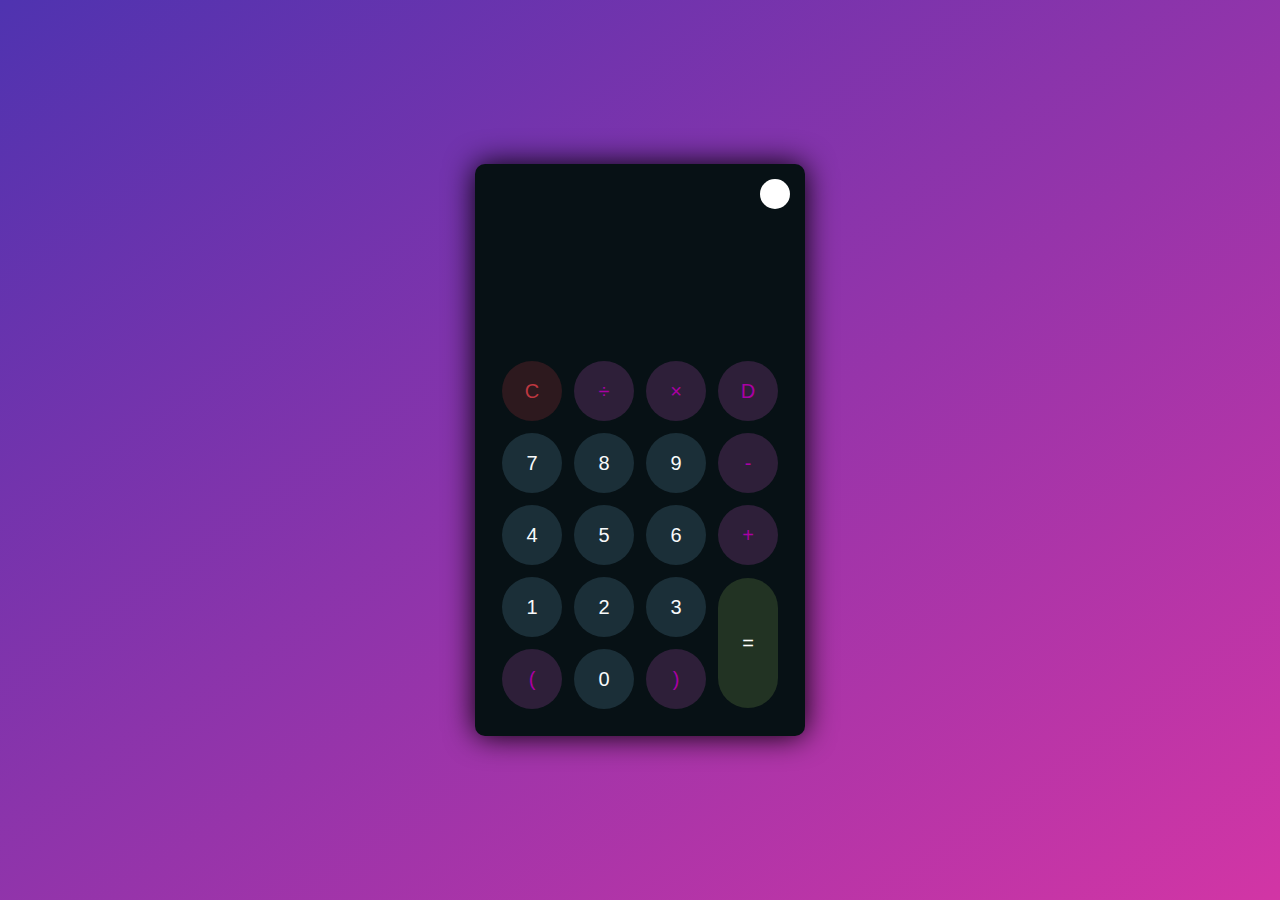
<file: index.html>
<!DOCTYPE html>
<html lang="en">
<head>
    <meta charset="UTF-8">
    <meta http-equiv="X-UA-Compatible" content="IE=edge">
    <meta name="viewport" content="width=device-width, initial-scale=1.0">
    <link rel="stylesheet" href="style.css">
    <title>calculator</title>
</head>
<body>
    <div class="container">
        <div class="calculator dark">
            <div class="theme-toggler active">
                <i class="toggler-icon"></i>
            </div>
            <div class="display-screen">
                <div id="display"></div>
            </div>
            <div class="buttons">
                <table>
                    <tr>
                        <td><button class="btn-operator" id="clear">C</button></td>
                        <td><button class="btn-operator" id="/">&divide;</button></td>
                        <td><button class="btn-operator" id="*">&times;</button></td>
                        <td><button class="btn-operator" id="backspace">D</button></td>
                    </tr>
                    <tr>
                        <td><button class="btn-number" id="7">7</button></td>
                        <td><button class="btn-number" id="8">8</button></td>
                        <td><button class="btn-number" id="9">9</button></td>
                        <td><button class="btn-operator" id="-">-</button></td>
                    </tr>
                    <tr>
                        <td><button class="btn-number" id="4">4</button></td>
                        <td><button class="btn-number" id="5">5</button></td>
                        <td><button class="btn-number" id="6">6</button></td>
                        <td><button class="btn-operator" id="+">+</button></td>
                    </tr>
                    <tr>
                        <td><button class="btn-number" id="1">1</button></td>
                        <td><button class="btn-number" id="2">2</button></td>
                        <td><button class="btn-number" id="3">3</button></td>
                        <td rowspan="2"><button class="btn-equal" id="equal">=</button></td>
                    </tr>
                    <tr>
                        <td><button class="btn-operator" id="(">(</button></td>
                        <td><button class="btn-number" id="0">0</button></td>
                        <td><button class="btn-operator" id=")">)</button></td>
                    </tr>
                </table>
            </div>
        </div>
    </div>
    <script src="script.JS"></script>
</body>
</html>
</file>
<file: style.css>
* {
    padding: 0;
    margin: 0;
    box-sizing: border-box;
    outline: 0;
    transition: all 0.5s ease;
}

body {
    font-family: sans-serif;
}

a {
    text-decoration: none;
    color: #fff;
}

body {
    background-image: linear-gradient( to bottom right, rgba(79,51,176,1.0),rgba(210,53,165));
}

.container {
    height: 100vh;
    width: 100vw;
    display: grid;
    place-items: center;
}

.calculator {
    position: relative;
    height: auto;
    width: auto;
    padding: 20px;
    border-radius: 10px;
    box-shadow: 0 0 30px #000;
}

.theme-toggler {
    position: absolute;
    top: 30px;
    right: 30px;
    color: #fff;
    cursor: pointer;
    z-index: 1;
}

.theme-toggler.active {
    color: #333;
}

.theme-toggler.active::before {
    background-color: #fff;
}

.theme-toggler::before {
    content: '';
    height: 30px;
    width: 30px;
    position: absolute;
    top: 50%;
    transform: translate(-50%, -50%);
    border-radius: 50%;
    background-color: #333;
    z-index: -1;
}

#display {
    margin: 0 10px;
    height: 150px;
    width: auto;
    max-width: 270px;
    display: flex;
    align-items: flex-end;
    justify-content: flex-end;
    font-size: 30px;
    margin-bottom: 20px;
    overflow-x: scroll;
  }

#display::-webkit-scrollbar {
    display: block;
    height: 3px;
}

button {
    height: 60px;
    width: 60px;
    border: 0;
    border-radius: 30px;
    margin: 5px;
    font-size: 20px;
    cursor: pointer;
    transition: all 200ms ease;
}

button:hover {
    transform: scale(1.1);
}

button#equal {
    height: 130px;
}

/* light theme */

.calculator {
    background-color: #fff;
}

.calculator #display {
    color: #0a1e23;
}

.calculator button#clear {
    background-color: #ffd5d8;
    color: #fc4552;
}

.calculator button.btn-number {
    background-color: #c3eaff;
    color: #000000;
}

.calculator button.btn-operator {
    background-color: #ffd0fb;
    color: #f967f3;
  }
  
  .calculator button.btn-equal {
    background-color: #adf9e7;
    color: #000;
  }

  /* dark theme */

  .calculator.dark {
    background-color: #071115;
  }

  .calculator.dark #display {
    color: #f8fafb;
  }

  .calculator.dark button#clear {
    background-color: #2d191e;
    color: #bd3740;
  }

  .calculator.dark button.btn-number {
    background-color: #1b2f38;
    color: #f8fafb;
  }

  .calculator.dark button.btn-operator {
    background-color: #2e1f39;
    color: #aa00a4;
  }
  
  .calculator.dark button.btn-equal {
    background-color: #223323;
    color: #ffffff;
  }
  // JavaScriptCore
</file>
